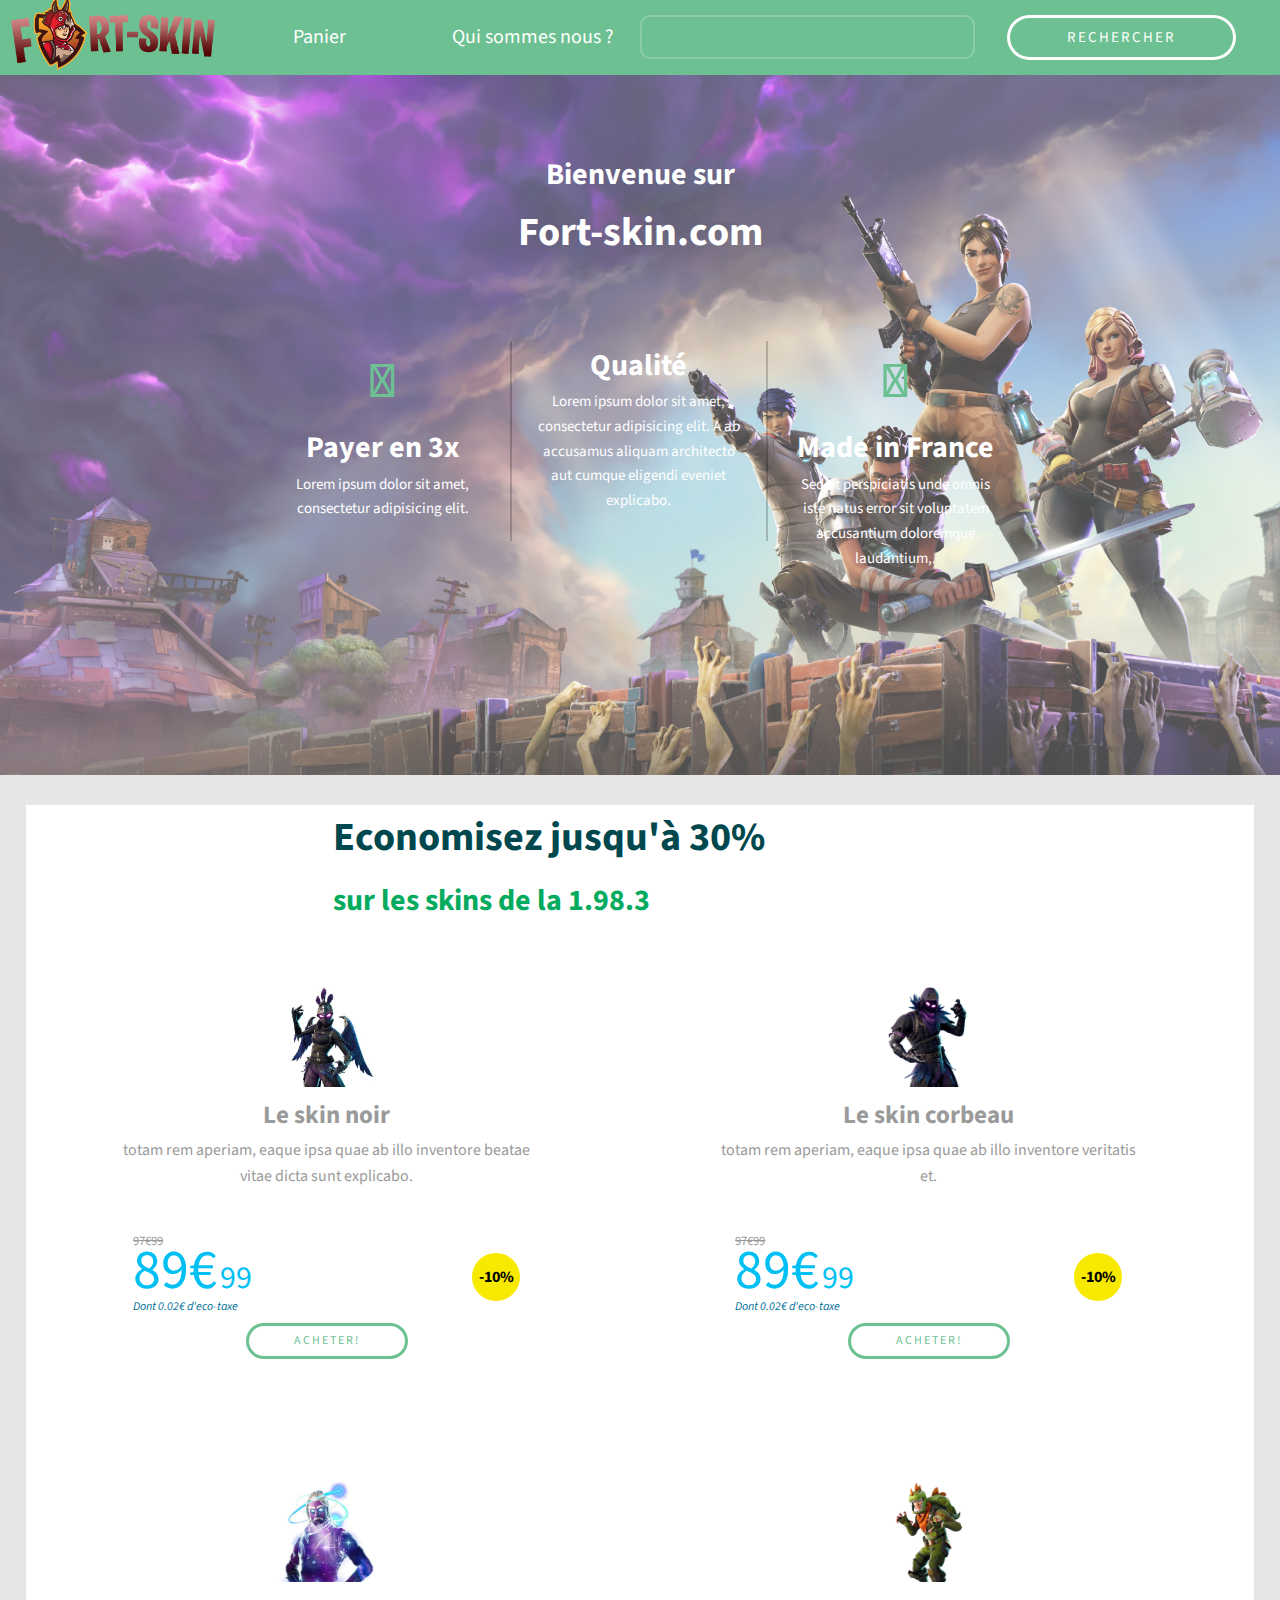
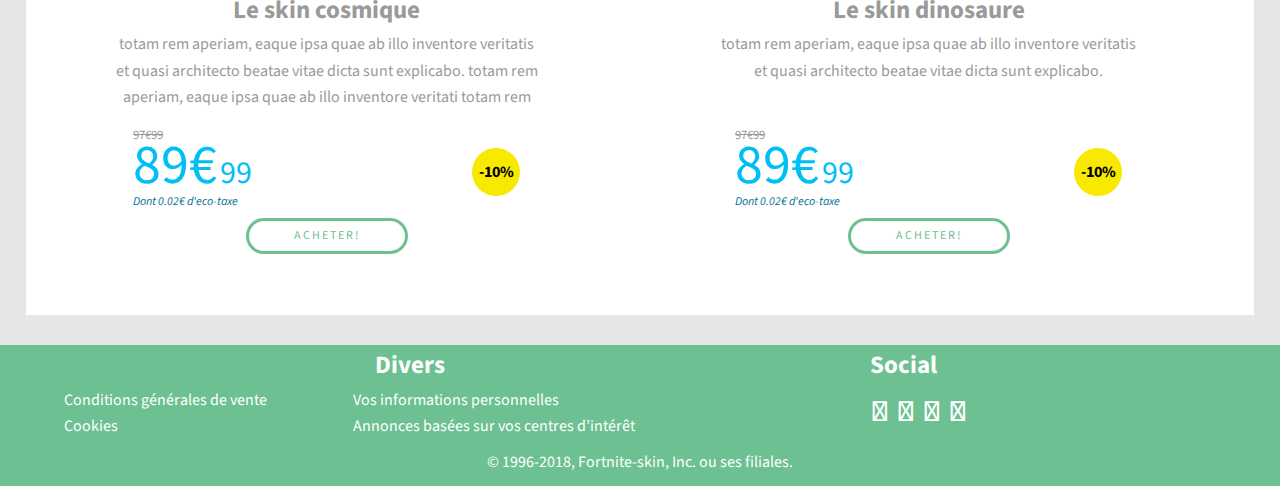
<file: index.html>
<!DOCTYPE html>
<html lang="fr">

<!-- Utilisation d'une petite partie de la template suivante : https://templated.co/projection   -->

<head>
    <meta charset="UTF-8">
    <meta name="author" content="Micropachycephalosaurus">
    <meta name="viewport" content="width=device-width, initial-scale=1" />

    <title>Fort-skin - PAS CHER</title>

    <link rel="stylesheet" href="https://use.fontawesome.com/releases/v5.5.0/css/all.css" integrity="sha384-B4dIYHKNBt8Bc12p+WXckhzcICo0wtJAoU8YZTY5qE0Id1GSseTk6S+L3BlXeVIU"
        crossorigin="anonymous">
    <link rel="stylesheet" href="css/normalize.css">
    <link rel="stylesheet" href="css/template.css">
    <link rel="stylesheet" href="css/simplegrid.css">
    <link rel="stylesheet" href="css/base.css">
    <link rel="stylesheet" href="css/index.css">

</head>

<body>

    <!-- ********************************************* NAV ********************************************* -->

    <header>
        <nav class="grid">
            <div class="col-2-12 nav-item">
                <a href="#">
                    <img src="image/logo1.png" height="75" alt="logo">
                </a>
            </div>
            <div class="col-2-12 nav-item">
                <a href="panier.html">Panier</a>
            </div>
            <div class="col-2-12 nav-item">
                <a href="qui_sommes_nous.html">Qui sommes nous ?</a>
            </div>

            <div class="col-6-12 nav-item">
                <form action="none">
                    <input type="text" id="recherche">
                    <a href="liste_recherche.html" class="button alt">rechercher</a>
                </form>
            </div>
        </nav>
    </header>



    <main>
        <section class="intro-container grid">
            <h2>Bienvenue sur</h2>
            <h1>Fort-skin.com</h1>
            <div class="col-1-3 intro-item">
                <i class="fas fa-credit-card"></i>
                <h2>Payer en 3x</h2>
                <p>
                    Lorem ipsum dolor sit amet, consectetur adipisicing elit.
                </p>
            </div>
            <div class="col-1-3 intro-item">
                <i class="fas fa-award"></i>
                <h2>Qualité</h2>
                <p>
                    Lorem ipsum dolor sit amet, consectetur adipisicing elit. A ab accusamus aliquam architecto aut
                    cumque eligendi eveniet explicabo.
                </p>
            </div>
            <div class="col-1-3 intro-item">
                <i class="fas fa-industry"></i>
                <h2>Made in France</h2>
                <p>
                    Sed ut perspiciatis unde omnis iste natus error sit voluptatem accusantium doloremque laudantium,.
                </p>
            </div>
        </section>

        <section id="promo">



            <div class="promo-container grid">

                <h1>Economisez jusqu'à 30%</h1>
                <h2>sur les skins de la 1.98.3</h2>

                <article class="col-1-2 promo-item">
                    <img width="100" height="100" src="image/skin1.jpg" alt="skin">
                    <h3>Le skin noir</h3>
                    <p>
                        totam rem aperiam, eaque ipsa quae ab illo inventore beatae vitae dicta sunt explicabo.
                    </p>
                    <div class="price-container">
                        <span class="ancient-prix">97€99</span>
                        <div class="price">
                            <div>
                                <span class="unite">89€</span> <span class="centime">99</span>
                            </div>

                            <div class="reduc">
                                <span>-10%</span>
                            </div>
                        </div>
                        <div class="eco-taxe">Dont 0.02€ d'eco-taxe</div>
                    </div>
                    <a href="produit.html" class="button">Acheter!</a>
                </article>

                <article class="col-1-2 promo-item">
                    <img width="100" height="100" src="image/skin2.png" alt="skin">
                    <h3>Le skin corbeau</h3>
                    <p>
                        totam rem aperiam, eaque ipsa quae ab illo inventore veritatis et.
                    </p>
                    <div class="price-container">
                        <span class="ancient-prix">97€99</span>
                        <div class="price">
                            <div>
                                <span class="unite">89€</span> <span class="centime">99</span>
                            </div>

                            <div class="reduc">
                                <span>-10%</span>
                            </div>
                        </div>
                        <div class="eco-taxe">Dont 0.02€ d'eco-taxe</div>
                    </div>
                    <a href="produit.html" class="button">Acheter!</a>
                </article>

                <article class="col-1-2 promo-item">
                    <img width="100" height="100" src="image/skin3.jpeg" alt="skin">
                    <h3>Le skin cosmique</h3>
                    <p>
                        totam rem aperiam, eaque ipsa quae ab illo inventore veritatis et quasi architecto beatae vitae
                        dicta
                        sunt explicabo.
                        totam rem aperiam, eaque ipsa quae ab illo inventore veritati
                        totam rem aperiam, eaque ipsa quae ab illo inventore veritati
                    </p>
                    <div class="price-container">
                        <span class="ancient-prix">97€99</span>
                        <div class="price">
                            <div>
                                <span class="unite">89€</span> <span class="centime">99</span>
                            </div>

                            <div class="reduc">
                                <span>-10%</span>
                            </div>
                        </div>
                        <div class="eco-taxe">Dont 0.02€ d'eco-taxe</div>
                    </div>
                    <a href="produit.html" class="button">Acheter!</a>
                </article>

                <article class="col-1-2 promo-item">
                    <img width="100" height="100" src="image/skin4.png" alt="skin">
                    <h3>Le skin dinosaure</h3>
                    <p>
                        totam rem aperiam, eaque ipsa quae ab illo inventore veritatis et quasi architecto beatae vitae
                        dicta
                        sunt explicabo.
                    </p>
                    <div class="price-container">
                        <span class="ancient-prix">97€99</span>
                        <div class="price">
                            <div>
                                <span class="unite">89€</span> <span class="centime">99</span>
                            </div>

                            <div class="reduc">
                                <span>-10%</span>
                            </div>
                        </div>
                        <div class="eco-taxe">Dont 0.02€ d'eco-taxe</div>
                    </div>
                    <a href="produit.html" class="button">Acheter!</a>
                </article>
            </div>
        </section>

    </main>

    <!-- ******************************************** FOOTER ********************************************* -->

    <footer>

        <div>
            <table>
                <thead>
                    <tr>
                        <td colspan="2">
                            <h3>Divers</h3>
                        </td>
                    </tr>
                </thead>
                <tbody>
                    <tr>
                        <td>
                            <a href="#">
                                Conditions générales de vente
                            </a>
                        </td>
                        <td>
                            <a href="#">
                                Vos informations personnelles
                            </a>
                        </td>
                    </tr>
                    <tr>
                        <td>
                            <a href="#">
                                Cookies
                            </a>
                        </td>
                        <td>
                            <a href="#">
                                Annonces basées sur vos centres d’intérêt
                            </a>
                        </td>
                    </tr>
                </tbody>
            </table>
            <div id="social">
                <h3>Social</h3>
                <a href="#"><i class="fab fa-facebook-square"></i></a>
                <a href="#"> <i class="fab fa-instagram"></i></a>
                <a href="#"><i class="fab fa-twitter-square"></i></a>
                <a href="#"><i class="fab fa-youtube"></i></a>
            </div>
        </div>

        <span>
            © 1996-2018, Fortnite-skin, Inc. ou ses filiales.
        </span>
    </footer>

</body>

</html>
</file>
<file: css/simplegrid.css>
/*
  Simple Grid
  Project Page - http://thisisdallas.github.com/Simple-Grid/
  Author - Dallas Bass
  Site - http://dallasbass.com
*/


[class*='grid'],
[class*='col-'],
[class*='mobile-'],
.grid:after {
	-webkit-box-sizing: border-box;
	-moz-box-sizing: border-box;
	box-sizing: border-box;	
}

[class*='col-'] {
	float: left;
  	min-height: 1px;
	/*padding-right: 20px; column-space */
}

[class*='col-'] [class*='col-']:last-child {
	padding-right: 0;
}

.grid {
	width: 100%;
	/*max-width: 1140px;
	min-width: 748px;*/ /* when using padded grid on ipad in portrait mode, width should be viewport-width - padding = (768 - 20) = 748. actually, it should be even smaller to allow for padding of grid containing element */
	margin: 0 auto;
	overflow: hidden;
}

.grid:after {
	content: "";
	display: table;
	clear: both;
}

.grid-pad {
	padding-top: 20px;
	padding-left: 20px; /* grid-space to left */
	padding-right: 0; /* grid-space to right: (grid-space-left - column-space) e.g. 20px-20px=0 */
}

.push-right {
	float: right;
}

/* Content Columns */

.col-1-1 {
	width: 100%;
}
.col-2-3, .col-8-12 {
	width: 66.66%;
}

.col-1-2, .col-6-12 {
	width: 49%;
}

.col-1-3, .col-4-12 {
	width: 33.33%;
}

.col-1-4, .col-3-12 {
	width: 25%;
}

.col-1-5 {
	width: 20%;
}

.col-1-6, .col-2-12 {
	width: 16.667%;
}

.col-1-7 {
	width: 14.28%;
}

.col-1-8 {
	width: 12.5%;
}

.col-1-9 {
	width: 11.1%;
}

.col-1-10 {
	width: 10%;
}

.col-1-11 {
	width: 9.09%;
}

.col-1-12 {
	width: 8.33%
}

/* Layout Columns */

.col-11-12 {
	width: 91.66%
}

.col-10-12 {
	width: 83.333%;
}

.col-9-12 {
	width: 75%;
}

.col-5-12 {
	width: 41.66%;
}

.col-7-12 {
	width: 58.33%
}

/* Pushing blocks */

.push-2-3, .push-8-12 {
	margin-left: 66.66%;
}

.push-1-2, .push-6-12 {
	margin-left: 50%;
}

.push-1-3, .push-4-12 {
	margin-left: 33.33%;
}

.push-1-4, .push-3-12 {
	margin-left: 25%;
}

.push-1-5 {
	margin-left: 20%;
}

.push-1-6, .push-2-12 {
	margin-left: 16.667%;
}

.push-1-7 {
	margin-left: 14.28%;
}

.push-1-8 {
	margin-left: 12.5%;
}

.push-1-9 {
	margin-left: 11.1%;
}

.push-1-10 {
	margin-left: 10%;
}

.push-1-11 {
	margin-left: 9.09%;
}

.push-1-12 {
	margin-left: 8.33%
}

@media handheld, only screen and (max-width: 767px) {
	.grid {
		width: 100%;
		min-width: 0;
		margin-left: 0;
		margin-right: 0;
		padding-left: 20px; /* grid-space to left */
		padding-right: 10px; /* grid-space to right: (grid-space-left - column-space) e.g. 20px-10px=10px */
	}

	[class*='col-'] {
		width: auto;
		float: none;
		margin: 10px 0;
		padding-left: 0;
		padding-right: 10px; /* column-space */
	}

	[class*='col-'] [class*='col-'] {
		padding-right: 0;
	}

	/* Mobile Layout */

	[class*='mobile-col-'] {
		float: left;
		margin: 0 0 10px;
		padding-left: 0;
		padding-right: 10px; /* column-space */
		padding-bottom: 0;
	}

	.mobile-col-1-1 {
		width: 100%;
	}
	.mobile-col-2-3, .mobile-col-8-12 {
		width: 66.66%;
	}

	.mobile-col-1-2, .mobile-col-6-12 {
		width: 50%;
	}

	.mobile-col-1-3, .mobile-col-4-12 {
		width: 33.33%;
	}

	.mobile-col-1-4, .mobile-col-3-12 {
		width: 25%;
	}

	.mobile-col-1-5 {
		width: 20%;
	}

	.mobile-col-1-6, .mobile-col-2-12 {
		width: 16.667%;
	}

	.mobile-col-1-7 {
		width: 14.28%;
	}

	.mobile-col-1-8 {
		width: 12.5%;
	}

	.mobile-col-1-9 {
		width: 11.1%;
	}

	.mobile-col-1-10 {
		width: 10%;
	}

	.mobile-col-1-11 {
		width: 9.09%;
	}

	.mobile-col-1-12 {
		width: 8.33%
	}

	/* Layout Columns */

	.mobile-col-11-12 {
		width: 91.66%
	}

	.mobile-col-10-12 {
		width: 83.333%;
	}

	.mobile-col-9-12 {
		width: 75%;
	}

	.mobile-col-5-12 {
		width: 41.66%;
	}

	.mobile-col-7-12 {
		width: 58.33%
	}

	.hide-on-mobile {
		display: none !important;
		width: 0;
		height: 0;
	}
}
</file>
<file: css/base.css>
/************************************************** DEFAULT ***********************************/
body {
    background-color: rgb(230, 230, 230)
}

h1 {
    font-size: 40px;
    font-weight: bolder;
}

h2 {
    font-size: 30px;
    font-weight: bolder;
}

h3 {
    font-size: 25px;
    font-weight: bolder;
}

h4 {
    font-size: 20px;
    font-weight: bold;
}



/*************************************************** NAV ************************************/

nav.grid {
    background-color: #6cc091;
    color: white;
}


a {
    text-decoration: none;
    color: inherit;
}

@media (min-width: 767px) {
    .nav-item {
        text-align: center;
        font-size: 20px;
        height: 75px;
        display: flex;
        align-items: center;
        justify-content: space-around;
    }
}

@media (max-width: 767px) {
    .nav-item {
        text-align: center;
        font-size: 20px;
    }
}

/***************************************************** NAV FORM ******************************************************/

@media (min-width: 767px) {
    nav form {
        margin: 0;
        display: flex;
        width: 100%;
    }
    nav a {
        margin: 0 5%;
    }
}

@media (max-width: 767px) {
    nav input {
        margin: 20px 0;
    }
}

/************************************************** Prices *******************************************************/

.unite {
    font-size: 3.5em;
}

.centime {
    font-size: 2em;
    padding-right: 10px;
}

.price {
    display: flex;
    align-items: center;
    justify-content: space-between;
    color: rgb(0, 192, 243);
    line-height: 1em;
}


.ancient-prix {
    font-size: 0.8em;
    text-decoration: line-through;
    line-height: 1em;
}

.reduc {
    color: black;
    height: 3em;
    width: 3em;
    font-weight: bolder;
    border-radius: 50%;
    background-color: #F7E900;
    display: flex;
    align-items: center;
    justify-content: center;
}

.eco-taxe {
    color: #006f9a;
    font-size: 0.75em;
    font-style: italic;
    line-height: 1em;
}

.no-reduc {

    height: 3em;
    width: 3em;
    background-color: transparent;
}

/*************************************** Pagination ************************************************/
.pagination {
    display: flex;
    font-weight: bolder;
    font-size: 1.2em;
    padding: 10px 0;
    justify-content: center;
}

.pagination .pagination-number {
    border-radius: 5px;
    color: #1390be;
    padding: 0.1em;
    display: flex;
    width: 1.5em;
    height: 1.5em;
    justify-content: center;
    align-items: center;
    margin-right: 10px;
}

.pagination .pagination-number a:hover {
    color: black;
}

.pagination i {
    color: #1390be;
}

.pagination .active {
    background-color: #1390be;
    color: white !important;
}


/****************************************** Etapes *********************************************/
.etape .etape-item span:nth-child(2) {
    padding-left: 30px;
}

.etape li {
    display: inline;
}


@media (min-width: 767px) {
    .etape ul {
        display: flex;
        justify-content: space-around;
    }

    .etape .etape-item {
        display: flex;
    }

    .etape {
        background-color: white;
        font-size: 2em;
        padding: 10px 0;
    }

}

@media (max-width: 767px) {
    .etape ul {
        display: table;
        margin: auto;
    }
    .etape {
        background-color: white;
        font-size: 2em;
        padding: 10px 0;
        display: flex;
        flex-direction: column;
    }

    .etape .etape-item {
        display: flex;
        margin-top: 10px;
    }
}

/********************************************* Circle *********************************************/

.circle-blue {
    height: 1.7em;
    width: 1.7em;
    font-weight: bolder;
    border-radius: 50%;
    background-color: #1390be;
    display: flex;
    align-items: center;
    justify-content: center;
    color: white;
}

.circle-grey {
    height: 1.7em;
    width: 1.7em;
    font-weight: bolder;
    border-radius: 50%;
    background-color: rgb(230, 230, 230);
    display: flex;
    align-items: center;
    justify-content: center;
    color: white;
}


/********************************************** FOOTER **********************************************/

footer {
    background-color: #6cc091;
    color: white;
}

footer > div {
    display: flex;
    justify-content: space-between;
    margin: 0 5%;
}

footer #social {
    width: 30%;
    font-size: 30px;
}



footer table {
    margin: 0;
    padding: 0;
    width: 60%;
    border: none;
}

footer table tbody tr {
    border: none;
}

footer table thead {
    border: none;
}

footer table tbody tr td {
    padding: 0;
}

footer table thead tr td {
    text-align: center;
}


footer a {
    text-decoration:  none;
    color: inherit;
}

footer span {
    display: block;
    text-align: center;
    padding: 10px 0;
}
</file>
<file: css/index.css>
/************************************** INTRO ********************************************/

#main {
}

.intro-container {
    padding: 75px 20%;
    min-height: 700px;
    background-repeat: no-repeat;
    background-position: center;
    background-size: cover;
    background-image: linear-gradient(
            rgba(255, 255, 255, 0.30),
            rgba(255, 255, 255, 0.30)),
    url("../image/bg2.jpg");
}

/********** intro-item *****************/

@media (min-width: 767px) {
    .intro-item {
        border-right: 2px solid rgba(0, 0, 0, 0.2);
        padding: 0 3%;
        text-align:  center;
        color: white;
        font-size: 15px;
        height: 200px;
    }

    .intro-item:last-child {
        border: none;
    }
}

@media (max-width: 767px) {
    .intro-item {
        text-align:  center;
        color: white;
        font-size: 15px;
        height: 200px;
    }
}



.intro-container h1 {
    text-align: center;
    color: white;
    font-weight: bolder;
    margin-bottom: 75px;
}

.intro-container h2 {
    text-align: center;
    color: white;
    font-weight: bolder;
    margin: 0;
}


.intro-item i {
    color:  #6cc091;
    display:  block;
    font-size: 50px;
}
.promo-container {
    background-color: white;
}

.promo-container .price-container{
    text-align: initial;
    padding: 10px 5%;
}

.promo-container .promo-item p {
    height: 5em;
    overflow: hidden;
}


/******************************************* PROMOTIONS ****************************************/


@media (min-width: 767px) {
    #promo {
        padding: 30px 2%;
        background-color: rgb(230, 230, 230);
    }
}

@media (max-width: 767px) {
    #promo {
        background-color: rgb(230, 230, 230);
    }
}



#promo h1 {
    margin-left: 25%;
    margin-bottom: 5px;
    color: #00474e;
    font-weight: bolder;
}

#promo h2 {
    margin: 0 25%;
    color: #04ab5e;
    font-weight: bolder;
}

.promo-item {
    text-align: center;
    padding: 5% 7%;
    min-height: 400px;
}
</file>
<file: css/template.css>
@charset "UTF-8";
@import url(font-awesome.min.css);
@import "https://fonts.googleapis.com/css?family=Source+Sans+Pro:300,400,600";

/*
	Projection by TEMPLATED
	templated.co @templatedco
	Released for free under the Creative Commons Attribution 3.0 license (templated.co/license)
*/

/* Reset */

	html, body, div, span, applet, object, iframe, h1, h2, h3, h4, h5, h6, p, blockquote, pre, a, abbr, acronym, address, big, cite, code, del, dfn, em, img, ins, kbd, q, s, samp, small, strike, strong, sub, sup, tt, var, b, u, i, center, dl, dt, dd, ol, ul, li, fieldset, form, label, legend, table, caption, tbody, tfoot, thead, tr, th, td, article, aside, canvas, details, embed, figure, figcaption, footer, header, hgroup, menu, nav, output, ruby, section, summary, time, mark, audio, video {
		margin: 0;
		padding: 0;
		border: 0;
		font-size: 100%;
		font: inherit;
		vertical-align: baseline;
	}

	article, aside, details, figcaption, figure, footer, header, hgroup, menu, nav, section {
		display: block;
	}

	body {
		line-height: 1;
	}

	ol, ul {
		list-style: none;
	}

	blockquote, q {
		quotes: none;
	}

	blockquote:before, blockquote:after, q:before, q:after {
		content: '';
		content: none;
	}

	table {
		border-collapse: collapse;
		border-spacing: 0;
	}

	body {
		-webkit-text-size-adjust: none;
	}

/* Box Model */

	*, *:before, *:after {
		-moz-box-sizing: border-box;
		-webkit-box-sizing: border-box;
		box-sizing: border-box;
	}



/* Type */

	body, input, select, textarea {
		color: #9a9a9a;
		font-family: "Source Sans Pro", Arial, Helvetica, sans-serif;
		font-size: 14pt;
		font-weight: 400;
		line-height: 1.65;
	}

		@media screen and (max-width: 1680px) {

			body, input, select, textarea {
				font-size: 12pt;
			}

		}

		@media screen and (max-width: 1280px) {

			body, input, select, textarea {
				font-size: 12pt;
			}

		}

		@media screen and (max-width: 980px) {

			body, input, select, textarea {
				font-size: 12pt;
			}

		}

		@media screen and (max-width: 736px) {

			body, input, select, textarea {
				font-size: 12pt;
			}

		}

		@media screen and (max-width: 480px) {

			body, input, select, textarea {
				font-size: 12pt;
			}

		}



/* Form */

	form {
		margin: 0 0 2em 0;
	}

		form .field {
			margin-bottom: 1.5em;
		}

			form .field.half {
				display: inline-block;
				width: 48%;
			}

				form .field.half.first {
					margin-right: 3%;
				}

		@media screen and (max-width: 980px) {

			form .field.half {
				display: block;
				width: 100%;
			}

				form .field.half.first {
					margin-right: 0;
				}

		}

	label {
		color: #555;
		display: block;
		font-size: 0.9em;
		font-weight: 600;
		margin: 0 0 1em 0;
	}

	input[type="text"],
	input[type="password"],
	input[type="email"],
	input[type="tel"],
	select,
	textarea {
		-moz-appearance: none;
		-webkit-appearance: none;
		-ms-appearance: none;
		appearance: none;
		background: #6cc091;
		border-radius: 10px;
		border: none;
		border: solid 2px #8dcca9;
		color: #fff;
		display: block;
		outline: 0;
		padding: 0 1em;
		text-decoration: none;
		width: 100%;
	}

		input[type="text"]:invalid,
		input[type="password"]:invalid,
		input[type="email"]:invalid,
		input[type="tel"]:invalid,
		select:invalid,
		textarea:invalid {
			box-shadow: none;
		}

		input[type="text"]:focus,
		input[type="password"]:focus,
		input[type="email"]:focus,
		input[type="tel"]:focus,
		select:focus,
		textarea:focus {
			border-color: #4bae77;
			box-shadow: 0 0 0 1px #4bae77;
		}

	.select-wrapper {
		text-decoration: none;
		display: block;
		position: relative;
	}

		.select-wrapper:before {
			content: "";
			-moz-osx-font-smoothing: grayscale;
			-webkit-font-smoothing: antialiased;
			font-family: FontAwesome;
			font-style: normal;
			font-weight: normal;
			text-transform: none !important;
		}

		.select-wrapper:before {
			color: #fff;
			display: block;
			height: 2.75em;
			line-height: 2.75em;
			pointer-events: none;
			position: absolute;
			right: 0;
			text-align: center;
			top: 0;
			width: 2.75em;
		}

		.select-wrapper select::-ms-expand {
			display: none;
		}

	input[type="text"],
	input[type="password"],
	input[type="email"],
	select {
		height: 2.75em;
	}

	textarea {
		padding: 0.75em 1em;
	}

	input[type="checkbox"],
	input[type="radio"] {
		-moz-appearance: none;
		-webkit-appearance: none;
		-ms-appearance: none;
		appearance: none;
		display: block;
		float: left;
		margin-right: -2em;
		opacity: 0;
		width: 1em;
		z-index: -1;
	}

		input[type="checkbox"] + label,
		input[type="radio"] + label {
			text-decoration: none;
			color: #9a9a9a;
			cursor: pointer;
			display: inline-block;
			font-size: 1em;
			font-weight: 400;
			padding-left: 2.4em;
			padding-right: 0.75em;
			position: relative;
		}

			input[type="checkbox"] + label:before,
			input[type="radio"] + label:before {
				-moz-osx-font-smoothing: grayscale;
				-webkit-font-smoothing: antialiased;
				font-family: FontAwesome;
				font-style: normal;
				font-weight: normal;
				text-transform: none !important;
			}

			input[type="checkbox"] + label:before,
			input[type="radio"] + label:before {
				background: rgba(144, 144, 144, 0.075);
				border-radius: 0;
				border: solid 1px #8dcca9;
				content: '';
				display: inline-block;
				height: 1.65em;
				left: 0;
				line-height: 1.58125em;
				position: absolute;
				text-align: center;
				top: 0;
				width: 1.65em;
			}

		input[type="checkbox"]:checked + label:before,
		input[type="radio"]:checked + label:before {
			background: #6cc091;
			border-color: #6cc092;
			color: #ffffff;
			content: '\f00c';
		}

		input[type="checkbox"]:focus + label:before,
		input[type="radio"]:focus + label:before {
			border-color: #6cc091;
			box-shadow: 0 0 0 1px #6cc091;
		}

	input[type="checkbox"] + label:before {
		border-radius: 0;
	}

	input[type="radio"] + label:before {
		border-radius: 100%;
	}

	::-webkit-input-placeholder {
		color: #c4e5d3 !important;
		opacity: 1.0;
	}

	:-moz-placeholder {
		color: #c4e5d3 !important;
		opacity: 1.0;
	}

	::-moz-placeholder {
		color: #c4e5d3 !important;
		opacity: 1.0;
	}

	:-ms-input-placeholder {
		color: #c4e5d3 !important;
		opacity: 1.0;
	}

	.formerize-placeholder {
		color: #c4e5d3 !important;
		opacity: 1.0;
	}


/* Icon */

	.icon {
		text-decoration: none;
		border-bottom: none;
		position: relative;
	}

		.icon:before {
			-moz-osx-font-smoothing: grayscale;
			-webkit-font-smoothing: antialiased;
			font-family: FontAwesome;
			font-style: normal;
			font-weight: normal;
			text-transform: none !important;
		}

		.icon > .label {
			display: none;
		}

/* Button */

	input[type="submit"],
     input[type="reset"],
     input[type="button"],
     button,
     .button {
         -moz-appearance: none;
         -webkit-appearance: none;
         -ms-appearance: none;
         appearance: none;
         -moz-transition: background-color 0.2s ease-in-out, color 0.2s ease-in-out;
         -webkit-transition: background-color 0.2s ease-in-out, color 0.2s ease-in-out;
         -ms-transition: background-color 0.2s ease-in-out, color 0.2s ease-in-out;
         transition: background-color 0.2s ease-in-out, color 0.2s ease-in-out;
         background-color: transparent;
         box-shadow: inset 0 0 0 3px #6cc091;
         color: #6cc091 !important;
         border-radius: 30px;
         border: 0;
         cursor: pointer;
         display: inline-block;
         font-size: .75em;
         font-weight: 400;
         height: 3em;
         line-height: 3em;
         letter-spacing: 2px;
         padding: 0 4em;
         text-align: center;
         text-decoration: none;
         text-transform: uppercase;
         white-space: nowrap;
     }

		input[type="submit"]:hover,
         input[type="reset"]:hover,
         input[type="button"]:hover,
         button:hover,
         .button:hover {
             background-color: rgba(108, 192, 145, 0.15);
         }

		input[type="submit"]:active,
		input[type="reset"]:active,
		input[type="button"]:active,
		button:active,
		.button:active {
			background-color: rgba(108, 192, 145, 0.15);
		}

		input[type="submit"].icon,
		input[type="reset"].icon,
		input[type="button"].icon,
		button.icon,
		.button.icon {
			padding-left: 1.35em;
		}

		input[type="submit"].icon:before,
		input[type="reset"].icon:before,
		input[type="button"].icon:before,
		button.icon:before,
		.button.icon:before {
			margin-right: 0.5em;
		}

		input[type="submit"].fit,
		input[type="reset"].fit,
		input[type="button"].fit,
		button.fit,
		.button.fit {
			display: block;
			margin: 0 0 1em 0;
			width: 100%;
		}

		input[type="submit"].small,
		input[type="reset"].small,
		input[type="button"].small,
		button.small,
		.button.small {
			font-size: 0.8em;
		}

		input[type="submit"].big,
		input[type="reset"].big,
		input[type="button"].big,
		button.big,
		.button.big {
			font-size: 1.35em;
		}

		input[type="submit"].alt,
		input[type="reset"].alt,
		input[type="button"].alt,
		button.alt,
		.button.alt {
			background-color: transparent;
			box-shadow: inset 0 0 0 3px #FFF;
			color: #fff !important;
		}

		input[type="submit"].alt:hover,
		input[type="reset"].alt:hover,
		input[type="button"].alt:hover,
		button.alt:hover,
		.button.alt:hover {
			background-color: #7ec89e;
		}

		input[type="submit"].alt:active,
		input[type="reset"].alt:active,
		input[type="button"].alt:active,
		button.alt:active,
		.button.alt:active {
			background-color: #7ec89e;
		}

		input[type="submit"].alt.icon:before,
		input[type="reset"].alt.icon:before,
		input[type="button"].alt.icon:before,
		button.alt.icon:before,
		.button.alt.icon:before {
			color: #bbb;
		}

		input[type="submit"].special,
		input[type="reset"].special,
		input[type="button"].special,
		button.special,
		.button.special {
			background-color: #6cc091;
			color: #ffffff !important;
		}

		input[type="submit"].special:hover,
		input[type="reset"].special:hover,
		input[type="button"].special:hover,
		button.special:hover,
		.button.special:hover {
			background-color: #7ec89e;
		}

		input[type="submit"].special:active,
		input[type="reset"].special:active,
		input[type="button"].special:active,
		button.special:active,
		.button.special:active {
			background-color: #5ab884;
		}

		input[type="submit"].disabled, input[type="submit"]:disabled,
		input[type="reset"].disabled,
		input[type="reset"]:disabled,
		input[type="button"].disabled,
		input[type="button"]:disabled,
		button.disabled,
		button:disabled,
		.button.disabled,
		.button:disabled {
			background-color: #9a9a9a !important;
			box-shadow: inset 0 -0.15em 0 0 rgba(0, 0, 0, 0.15);
			color: #fff !important;
			cursor: default;
			opacity: 0.25;
		}

		/********************************************* BLUE ******************************************/

		input.blue[type="submit"],
		input.blue[type="reset"],
		input.blue[type="button"],
		button.blue,
		.button.blue {
			-moz-appearance: none;
			-webkit-appearance: none;
			-ms-appearance: none;
			appearance: none;
			-moz-transition: background-color 0.2s ease-in-out, color 0.2s ease-in-out;
			-webkit-transition: background-color 0.2s ease-in-out, color 0.2s ease-in-out;
			-ms-transition: background-color 0.2s ease-in-out, color 0.2s ease-in-out;
			transition: background-color 0.2s ease-in-out, color 0.2s ease-in-out;
			background-color: transparent;
			box-shadow: inset 0 0 0 3px rgb(0, 192, 243);
			color: rgb(0, 192, 243) !important;
			border-radius: 30px;
			border: 0;
			cursor: pointer;
			display: inline-block;
			font-size: .75em;
			font-weight: 400;
			height: 3em;
			line-height: 3em;
			letter-spacing: 2px;
			padding: 0 4em;
			text-align: center;
			text-decoration: none;
			text-transform: uppercase;
			white-space: nowrap;
		}

        input[type="submit"]:hover.blue,
        input[type="reset"]:hover.blue,
        input[type="button"]:hover.blue,
        button:hover.blue,
        .button:hover.blue {
            background-color: rgba(0, 192, 243, 0.15);
        }

		/************************************ WHITE ********************************************/

		input.white[type="submit"],
		input.white[type="reset"],
		input.white[type="button"],
		button.white,
		.button.white {
			-moz-appearance: none;
			-webkit-appearance: none;
			-ms-appearance: none;
			appearance: none;
			-moz-transition: background-color 0.2s ease-in-out, color 0.2s ease-in-out;
			-webkit-transition: background-color 0.2s ease-in-out, color 0.2s ease-in-out;
			-ms-transition: background-color 0.2s ease-in-out, color 0.2s ease-in-out;
			transition: background-color 0.2s ease-in-out, color 0.2s ease-in-out;
			background-color: transparent;
			box-shadow: inset 0 0 0 3px white;
			color: white !important;
			border-radius: 30px;
			border: 0;
			cursor: pointer;
			display: inline-block;
			font-size: .75em;
			font-weight: 400;
			height: 3em;
			line-height: 3em;
			letter-spacing: 2px;
			padding: 0 4em;
			text-align: center;
			text-decoration: none;
			text-transform: uppercase;
			white-space: nowrap;
		}

		input[type="submit"]:hover.white,
		input[type="reset"]:hover.white,
		input[type="button"]:hover.white,
		button:hover.white,
		.button:hover.white {
			background-color: #024d69;
		}

		@media screen and (max-width: 480px) {

			input[type="submit"],
			input[type="reset"],
			input[type="button"],
			button,
			.button {
				padding: 0;
				width: 100%;
			}

		}
</file>
